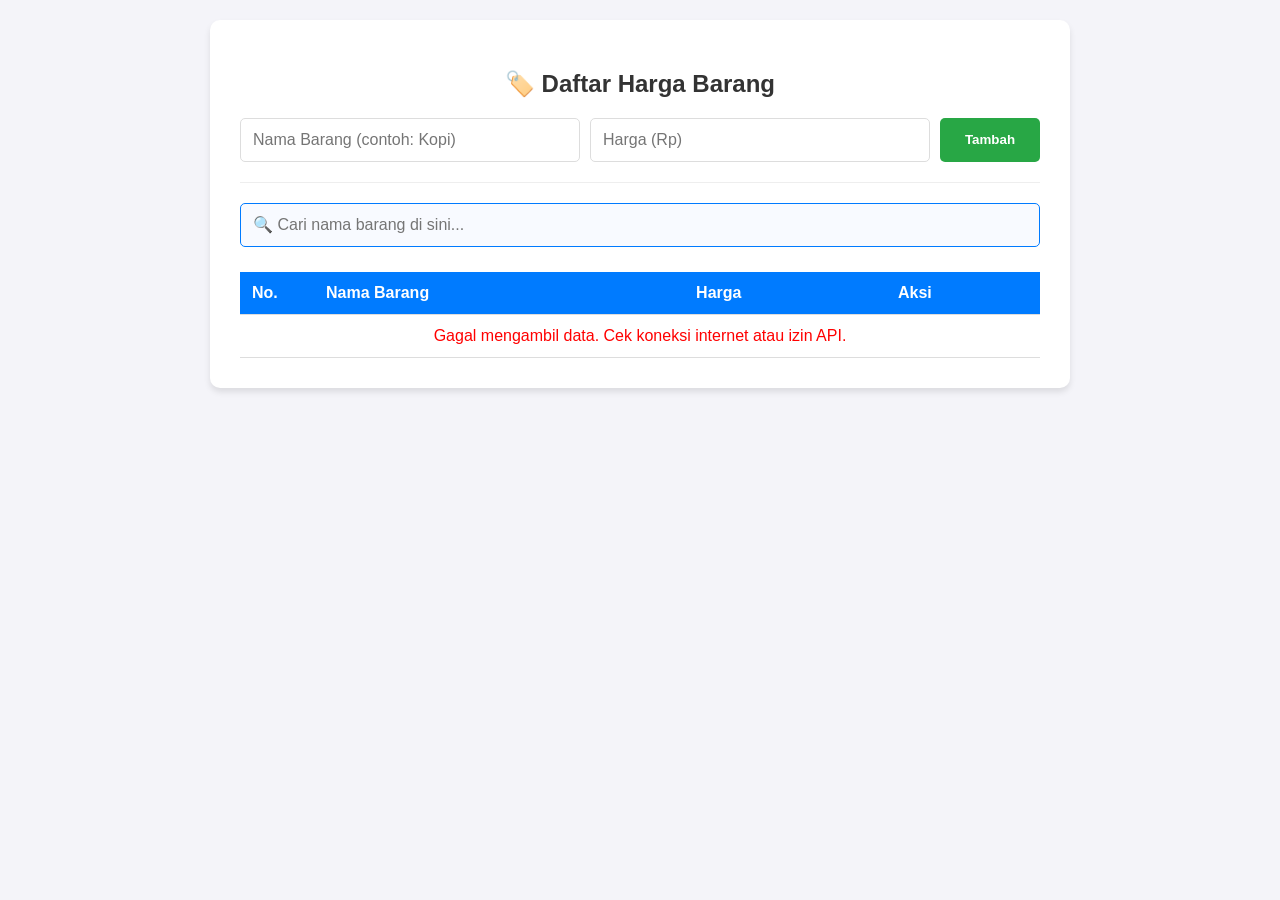
<file: index.html>
<!DOCTYPE html>
<html lang="id">
<head>
    <meta charset="UTF-8">
    <meta name="viewport" content="width=device-width, initial-scale=1.0">
    <title>Aplikasi List Harga Barang</title>
    <link rel="stylesheet" href="style.css">
</head>
<body>

    <div class="container">
        <h2>🏷️ Daftar Harga Barang</h2>

        <form id="itemForm">
            <input type="hidden" id="edit-index"> <div class="form-group">
                <input type="text" id="itemName" placeholder="Nama Barang (contoh: Kopi)" required>
                <input type="number" id="itemPrice" placeholder="Harga (Rp)" required>
                <button type="submit" id="submit-btn">Tambah</button>
                <button type="button" id="cancel-btn" onclick="resetForm()">Batal</button>
            </div>
        </form>

        <hr style="border: 0; border-top: 1px solid #eee; margin: 20px 0;">

        <div class="search-box">
            <input type="text" id="searchInput" placeholder="🔍 Cari nama barang di sini...">
        </div>

        <div class="table-responsive">
            <table>
                <thead>
                    <tr>
                        <th style="width: 50px;">No.</th>
                        <th>Nama Barang</th>
                        <th>Harga</th>
                        <th style="width: 130px;">Aksi</th>
                    </tr>
                </thead>
                <tbody id="tableBody">
                    </tbody>
            </table>
        </div>
    </div>

    <script src="script.js"></script>
</body>
</html>
</file>
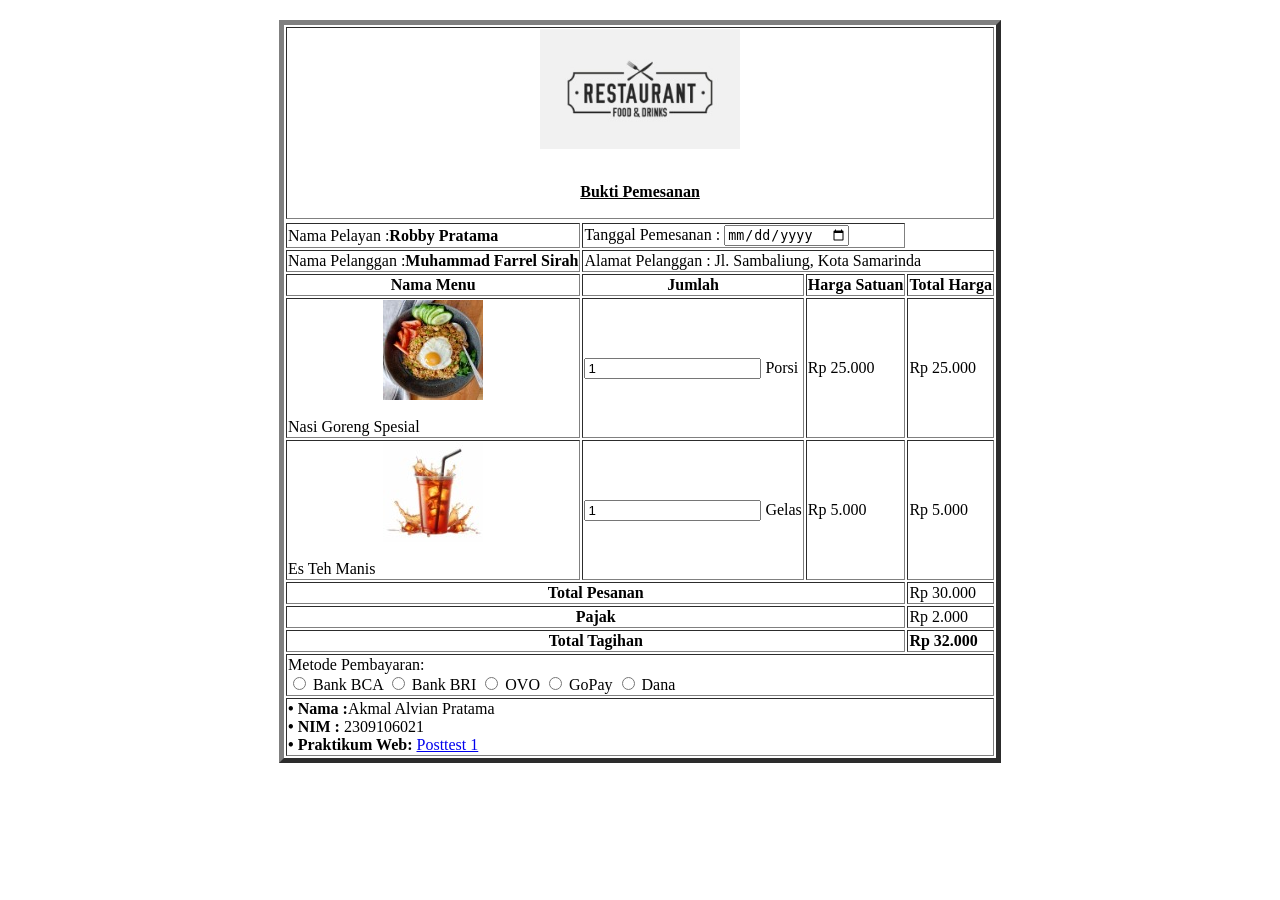
<file: Posttets_WEB_1/index.html>
<!DOCTYPE html>
<html lang="en">
<head>
    <meta charset="UTF-8">
    <meta name="viewport" content="width=device-width, initial-scale=1.0">
    <title>Document</title>
    <style>
        .tengah {
            text-align: center;
        }
        img {
            display: block;
            margin: 0 auto;
            max-width: 200px;
            height: auto;
        }
        .table-container {
            display: flex;
            justify-content: center;
            margin-top: 20px;
        }
    </style>
</head>
<body>
    <div class="table-container">
        <table border="5">
            <tr>
                <td colspan="4" class="tengah">
                    <img src="logo-resto.jpeg" alt="Logo Restoran"><br>
                    <p><ins><b>Bukti Pemesanan</b></ins></p>
                </td>
            </tr>
            <tr>
                <tr>
                    <td>Nama Pelayan :<strong>Robby Pratama</td></strong>
                    <td colspan="2">Tanggal Pemesanan : <input type="date"></td>
                </tr>
                <tr>
                    <td>Nama Pelanggan :<strong>Muhammad Farrel Sirah</td></strong>
                    <td colspan="3">Alamat Pelanggan : Jl. Sambaliung, Kota Samarinda</td>
                </tr>
                <tr>
                    <td align="center"><strong>Nama Menu</strong></td>
                    <td align="center"><strong>Jumlah</strong></td>
                    <td align="center"><strong>Harga Satuan</strong></td>
                    <td align="center"><strong>Total Harga</strong></td>
                </tr>
                <tr>
                    <td><img src="nasi-goreng.jpeg" alt="Nasi Goreng Spesial"><br>Nasi Goreng Spesial</td>
                    <td><input type="number" id="jumlahNasgor" value="1" min="1" onchange="updateTotal()"> Porsi</td>
                    <td>Rp 25.000</td>
                    <td id="totalHargaNasgor">Rp 25.000</td>
                </tr>
                <tr>
                    <td><img src="es-teh-manis.jpeg" alt="Es Teh Manis"><br>Es Teh Manis</td>
                    <td><input type="number" id="jumlahEsteh" value="1" min="1" onchange="updateTotal()"> Gelas</td>
                    <td>Rp 5.000</td>
                    <td id="totalHargaEsteh">Rp 5.000</td>
                </tr>
                <tr>
                    <td colspan="3" class="tengah"><b>Total Pesanan</b></td>
                    <td id="totalPesanan">Rp 30.000</td>
                </tr>
                <tr>
                    <td colspan="3" class="tengah"><b>Pajak</b></td>
                    <td>Rp 2.000</td>
                </tr>
                <tr>
                    <td colspan="3" class="tengah"><b>Total Tagihan</b></td>
                    <td id="totalTagihan"><b>Rp 32.000</b></td>
                </tr>
                <tr>
                    <td colspan="4">
                        Metode Pembayaran: <br>
                        <input type="radio" name="pembayaran" value="bca"> Bank BCA 
                        <input type="radio" name="pembayaran" value="bri"> Bank BRI 
                        <input type="radio" name="pembayaran" value="ovo"> OVO 
                        <input type="radio" name="pembayaran" value="gopay"> GoPay
                        <input type="radio" name="pembayaran" value="Dana"> Dana
                    </td>
                </tr>
                <tr>
                    <td colspan="4">
                        <strong>• Nama :</strong>Akmal Alvian Pratama<br>
                        <strong>• NIM :</strong> 2309106021<br>
                        <strong>• Praktikum Web:</strong> <a href="https://classroom.google.com/c/NzA1MzMyNzkzODU2/a/NzExMzgzNjYzOTIz/details">Posttest 1</a>
                    </td>
                </tr>
            </table>
        </div>
        </body>
        </html>
</body>
</html>
</file>
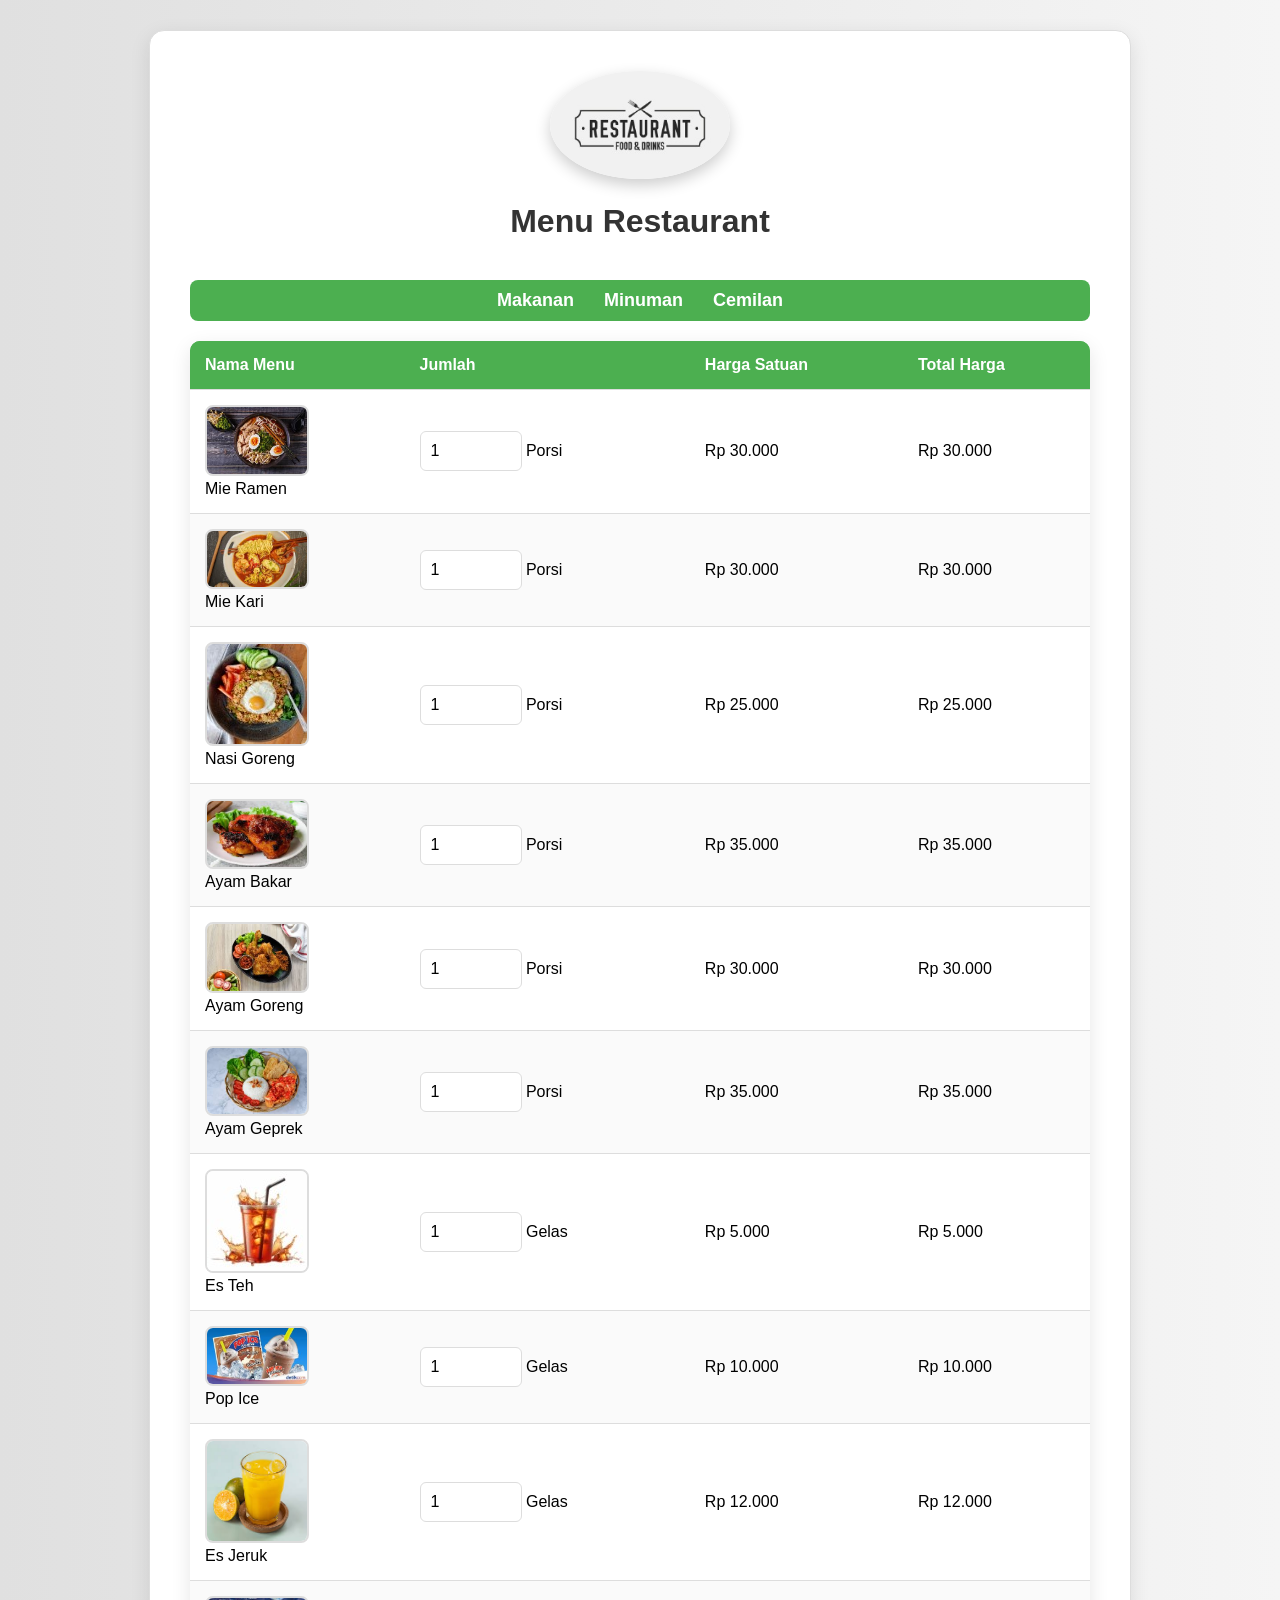
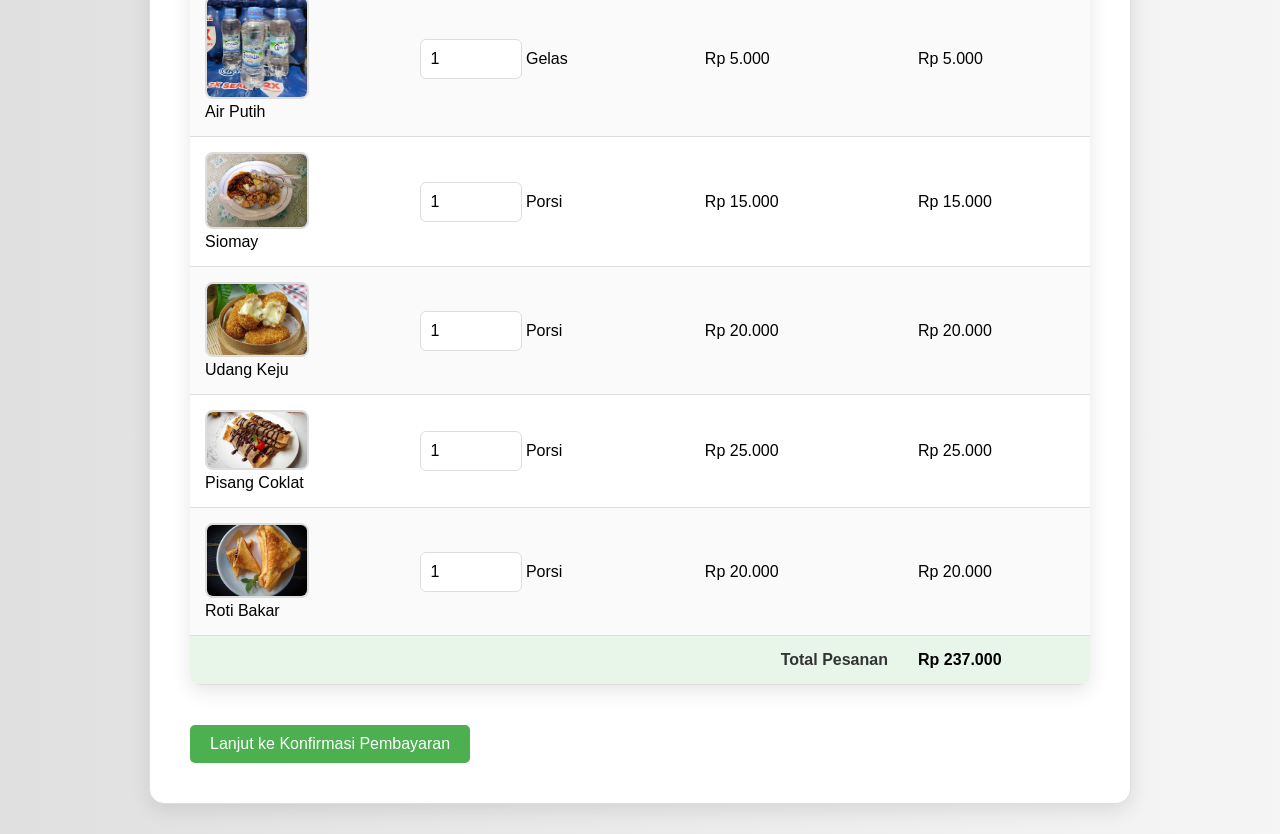
<file: Posttets_WEB_2/index.html>
<!DOCTYPE html>
<html lang="id">
<head>
    <meta charset="UTF-8">
    <meta name="viewport" content="width=device-width, initial-scale=1.0">
    <title>Menu Restoran</title>
    <link rel="stylesheet" href="style.css">
</head>
<body>
    <div class="container">
        <header>
            <img src="logo-resto.jpeg" alt="Logo Restoran" class="logo">
            <h1>Menu Restaurant</h1>
        </header>
        <nav class="navbar">
            <ul>
                <li><a href="#makanan">Makanan</a></li>
                <li><a href="#minuman">Minuman</a></li>
                <li><a href="#cemilan">Cemilan</a></li>
            </ul>
        </nav>
        <table>
            <thead>
                <tr>
                    <th>Nama Menu</th>
                    <th>Jumlah</th>
                    <th>Harga Satuan</th>
                    <th>Total Harga</th>
                </tr>
            </thead>
            <tbody id="makanan">
                <tr>
                    <td><img src="Mie-ramen.jpeg" alt="Mie Ramen" class="menu-img"><br>Mie Ramen</td>
                    <td><input type="number" id="jumlahMieRamen" value="1" min="1" onchange="updateTotal()"> Porsi</td>
                    <td>Rp 30.000</td>
                    <td id="totalHargaMieRamen">Rp 30.000</td>
                </tr>
                <tr>
                    <td><img src="mie-kari.jpeg" alt="Mie Kari" class="menu-img"><br>Mie Kari</td>
                    <td><input type="number" id="jumlahMieKari" value="1" min="1" onchange="updateTotal()"> Porsi</td>
                    <td>Rp 30.000</td>
                    <td id="totalHargaMieKari">Rp 30.000</td>
                </tr>
                <tr>
                    <td><img src="nasi-goreng.jpeg" alt="Nasi Goreng" class="menu-img"><br>Nasi Goreng</td>
                    <td><input type="number" id="jumlahNasgor" value="1" min="1" onchange="updateTotal()"> Porsi</td>
                    <td>Rp 25.000</td>
                    <td id="totalHargaNasgor">Rp 25.000</td>
                </tr>
                <tr>
                    <td><img src="ayam-bakar.jpeg" alt="Ayam Bakar" class="menu-img"><br>Ayam Bakar</td>
                    <td><input type="number" id="jumlahAyamBakar" value="1" min="1" onchange="updateTotal()"> Porsi</td>
                    <td>Rp 35.000</td>
                    <td id="totalHargaAyamBakar">Rp 35.000</td>
                </tr>
                <tr>
                    <td><img src="ayam-goreng.jpeg" alt="Ayam Goreng" class="menu-img"><br>Ayam Goreng</td>
                    <td><input type="number" id="jumlahAyamGoreng" value="1" min="1" onchange="updateTotal()"> Porsi</td>
                    <td>Rp 30.000</td>
                    <td id="totalHargaAyamGoreng">Rp 30.000</td>
                </tr>
                <tr>
                    <td><img src="ayam-geprek.jpeg" alt="Ayam Geprek" class="menu-img"><br>Ayam Geprek</td>
                    <td><input type="number" id="jumlahAyamGeprek" value="1" min="1" onchange="updateTotal()"> Porsi</td>
                    <td>Rp 35.000</td>
                    <td id="totalHargaAyamGeprek">Rp 35.000</td>
                </tr>
                <tr id="minuman">
                    <td><img src="es-teh-manis.jpeg" alt="Es Teh" class="menu-img"><br>Es Teh</td>
                    <td><input type="number" id="jumlahEsTeh" value="1" min="1" onchange="updateTotal()"> Gelas</td>
                    <td>Rp 5.000</td>
                    <td id="totalHargaEsTeh">Rp 5.000</td>
                </tr>
                <tr>
                    <td><img src="pop-ice.jpeg" alt="Pop Ice" class="menu-img"><br>Pop Ice</td>
                    <td><input type="number" id="jumlahPopIce" value="1" min="1" onchange="updateTotal()"> Gelas</td>
                    <td>Rp 10.000</td>
                    <td id="totalHargaPopIce">Rp 10.000</td>
                </tr>
                <tr>
                    <td><img src="es-jeruk.jpeg" alt="Es Jeruk" class="menu-img"><br>Es Jeruk</td>
                    <td><input type="number" id="jumlahEsJeruk" value="1" min="1" onchange="updateTotal()"> Gelas</td>
                    <td>Rp 12.000</td>
                    <td id="totalHargaEsJeruk">Rp 12.000</td>
                </tr>
                <tr>
                    <td><img src="air-putih.jpeg" alt="Air Putih" class="menu-img"><br>Air Putih</td>
                    <td><input type="number" id="jumlahAirPutih" value="1" min="1" onchange="updateTotal()"> Gelas</td>
                    <td>Rp 5.000</td>
                    <td id="totalHargaAirPutih">Rp 5.000</td>
                </tr>
                <tr id="cemilan">
                    <td><img src="siomay.jpeg" alt="Siomay" class="menu-img"><br>Siomay</td>
                    <td><input type="number" id="jumlahSiomay" value="1" min="1" onchange="updateTotal()"> Porsi</td>
                    <td>Rp 15.000</td>
                    <td id="totalHargaSiomay">Rp 15.000</td>
                </tr>
                <tr>
                    <td><img src="udang-keju.jpeg" alt="Udang Keju" class="menu-img"><br>Udang Keju</td>
                    <td><input type="number" id="jumlahUdangKeju" value="1" min="1" onchange="updateTotal()"> Porsi</td>
                    <td>Rp 20.000</td>
                    <td id="totalHargaUdangKeju">Rp 20.000</td>
                </tr>
                <tr>
                    <td><img src="pisang-coklat.jpeg" alt="Pisang Coklat" class="menu-img"><br>Pisang Coklat</td>
                    <td><input type="number" id="jumlahPisangCoklat" value="1" min="1" onchange="updateTotal()"> Porsi</td>
                    <td>Rp 25.000</td>
                    <td id="totalHargaPisangCoklat">Rp 25.000</td>
                </tr>
                <tr>
                    <td><img src="roti-bakar.jpeg" alt="Roti Bakar" class="menu-img"><br>Roti Bakar</td>
                    <td><input type="number" id="jumlahRotiBakar" value="1" min="1" onchange="updateTotal()"> Porsi</td>
                    <td>Rp 20.000</td>
                    <td id="totalHargaRotiBakar">Rp 20.000</td>
                </tr>
                <tr class="total-row">
                    <td colspan="3" class="right">Total Pesanan</td>
                    <td id="totalPesanan">Rp 237.000</td>
                </tr>
            </tbody>
        </table>
        <button onclick="window.location.href='konfirmasi.html'">Lanjut ke Konfirmasi Pembayaran</button>
    </div>
</body>
</html>
</file>
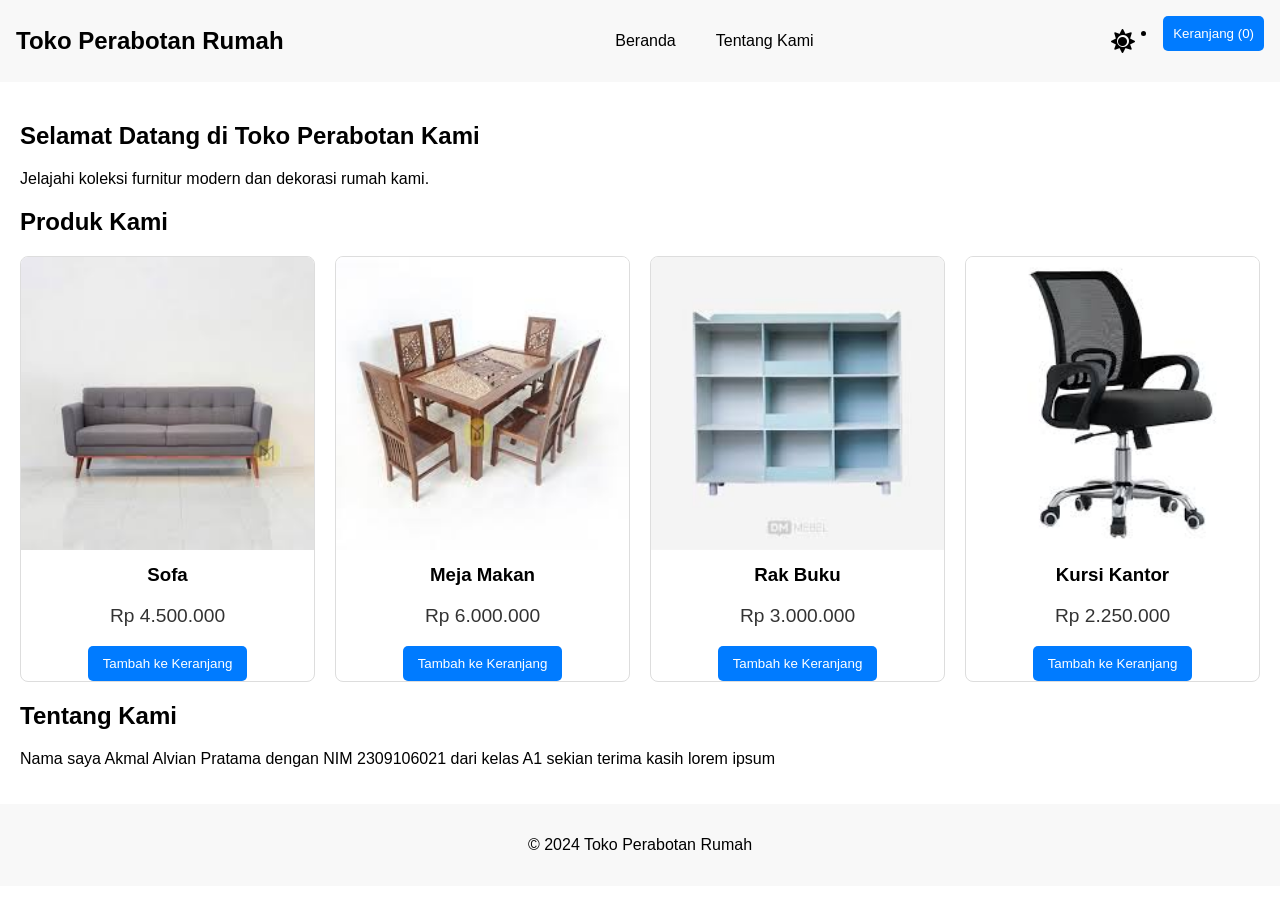
<file: Posttets_WEB_3/index.html>
<!DOCTYPE html>
<html lang="id">
<head>
    <meta charset="UTF-8">
    <meta name="viewport" content="width=device-width, initial-scale=1.0">
    <title>Toko Perabotan Rumah</title>
    <link rel="stylesheet" href="style.css">
    <link rel="stylesheet" href="https://cdnjs.cloudflare.com/ajax/libs/font-awesome/5.15.4/css/all.min.css">
</head>
<body class="light-mode">
    <!-- Kotak Pop-up -->
    <div id="popup" class="popup hidden">
        <div class="popup-content">
            <span id="close-popup">&times;</span>
            <h2>Selamat Datang di Toko Perabotan Rumah Kami!</h2>
            <p>Temukan koleksi terbaru dan penawaran menarik kami.</p>
        </div>
    </div>

    <!-- Header -->
    <header>
        <div class="logo">Toko Perabotan Rumah</div>
        <nav>
            <ul class="nav-links">
                <li><a href="#">Beranda</a></li>
                <li><a href="#about">Tentang Kami</a></li>
            </ul>
            <button id="dark-mode-toggle">
                <i class="fas fa-sun" id="sun-icon"></i>
                <i class="fas fa-moon" id="moon-icon" style="display: none;"></i>
            </button>
            <li><button id="cart-button">Keranjang (<span id="cart-count">0</span>)</button></li>         
        </nav>
        <div class="hamburger">
            <div class="bar"></div>
            <div class="bar"></div>
            <div class="bar"></div>
        </div>  
        <div id="cart-modal" class="hidden">
            <div class="cart-content">
                <h2>Keranjang Belanja</h2>
                <ul id="cart-items"></ul>
                <button id="clear-cart">Kosongkan Keranjang</button>
                <button id="close-cart">Tutup</button>
            </div>
        </div>
    </header>

        

    <!-- Konten Utama -->
    <main>
        <section id="home">
            <h1>Selamat Datang di Toko Perabotan Kami</h1>
            <p>Jelajahi koleksi furnitur modern dan dekorasi rumah kami.</p>
        </section>
    
        <section id="products">
            <h2>Produk Kami</h2>
            <div class="product-container">
                <div class="product-card">
                    <img src="gambar/sofa.jpg" alt="Produk 1">
                    <h3>Sofa</h3>
                    <p>Rp 4.500.000</p>
                    <button>Tambah ke Keranjang</button>
                </div>
                <div class="product-card">
                    <img src="gambar/meja makan.jpg" alt="Produk 2">
                    <h3>Meja Makan</h3>
                    <p>Rp 6.000.000</p>
                    <button>Tambah ke Keranjang</button>
                </div>
                <div class="product-card">
                    <img src="gambar/rak buku.jpg" alt="Produk 3">
                    <h3>Rak Buku</h3>
                    <p>Rp 3.000.000</p>
                    <button>Tambah ke Keranjang</button>
                </div>
                <div class="product-card">
                    <img src="gambar/kursi kantor.jpg" alt="Produk 4">
                    <h3>Kursi Kantor</h3>
                    <p>Rp 2.250.000</p>
                    <button>Tambah ke Keranjang</button>
                </div>
            </div>
        </section>
    
        <section id="about">
            <h2>Tentang Kami</h2>
            <p>Nama saya Akmal Alvian Pratama dengan NIM 2309106021 dari kelas A1 sekian terima kasih lorem ipsum</p>
        </section>
    </main>

    <!-- Footer -->
    <footer>
        <p>&copy; 2024 Toko Perabotan Rumah</p>
    </footer>

    <script src="script.js"></script>
</body>
</html>
</file>
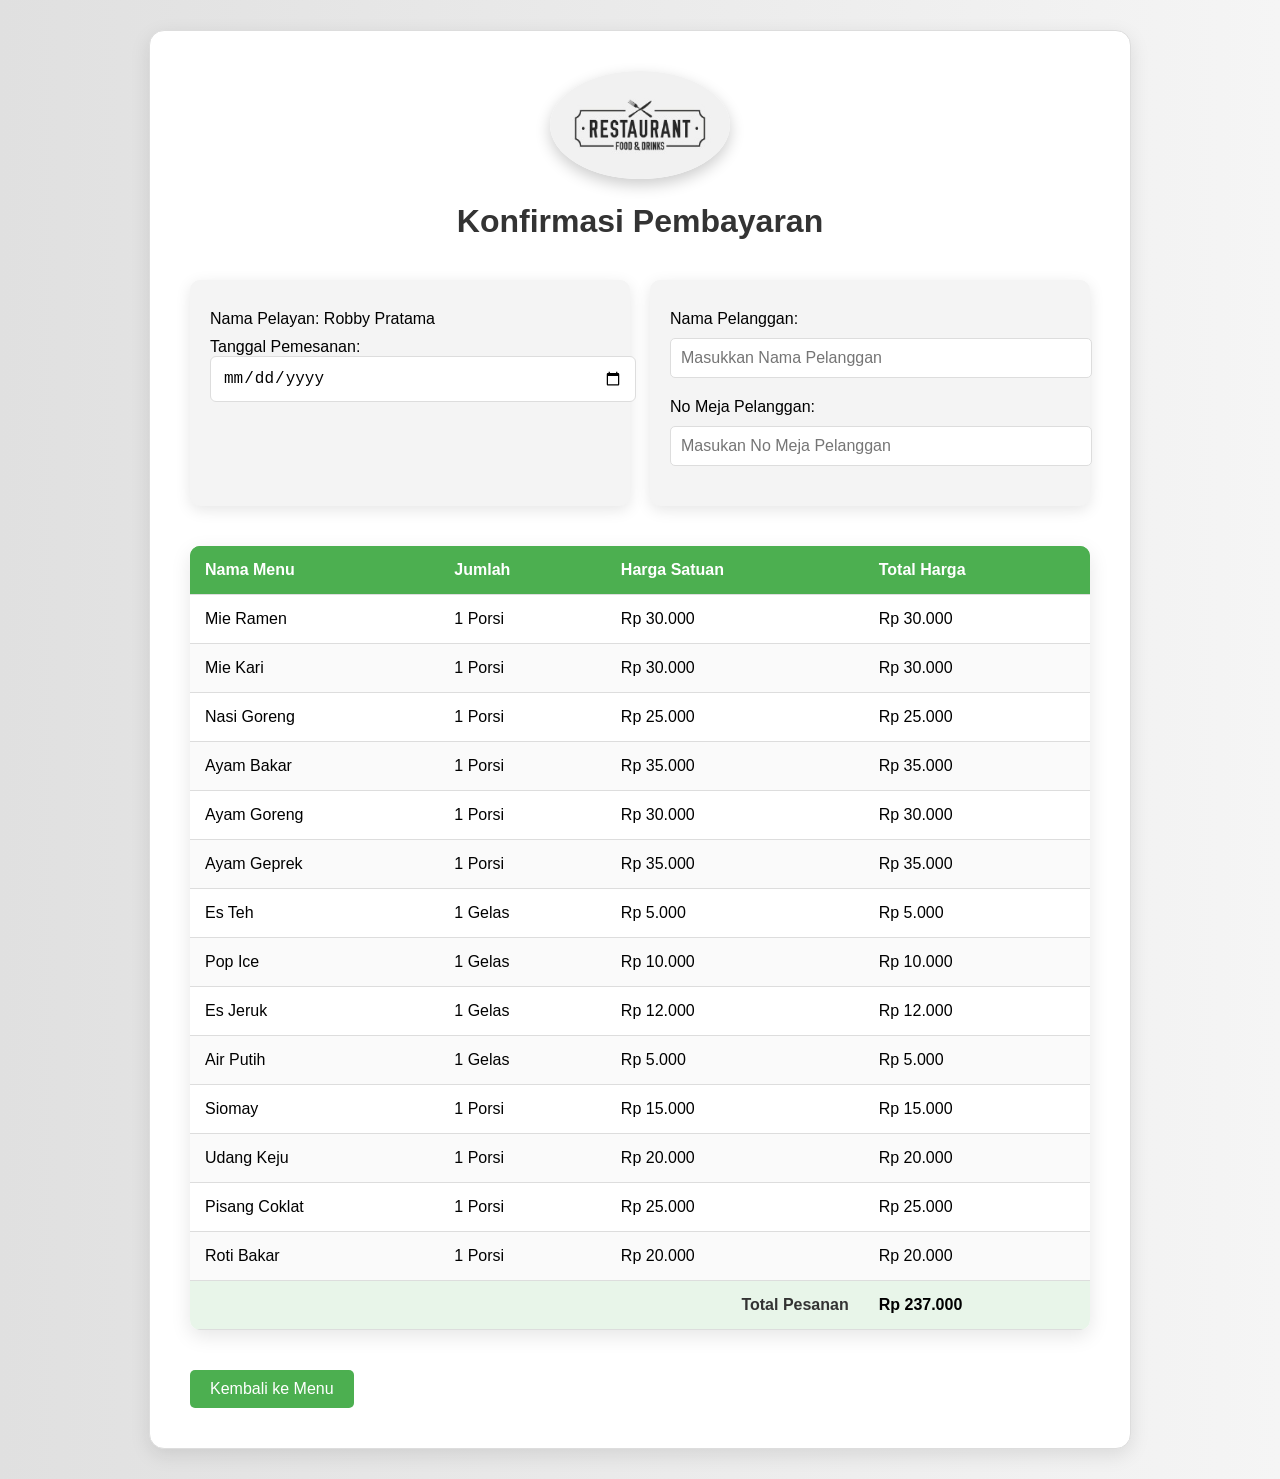
<file: Posttets_WEB_2/konfirmasi.html>
<!DOCTYPE html>
<html lang="id">
<head>
    <meta charset="UTF-8">
    <meta name="viewport" content="width=device-width, initial-scale=1.0">
    <title>Konfirmasi Pembayaran</title>
    <link rel="stylesheet" href="style.css">
</head>
<body>
    <div class="container">
        <header>
            <img src="logo-resto.jpeg" alt="Logo Restoran" class="logo">
            <h1>Konfirmasi Pembayaran</h1>
        </header>
        <section class="order-info">
            <div class="info">
                <p>Nama Pelayan: Robby Pratama</p>
                <p>Tanggal Pemesanan: <input type="date"></p>
            </div>
            <div class="info">
                <p>Nama Pelanggan: <input type="text" id="namaPelanggan" placeholder="Masukkan Nama Pelanggan"></p>
                <p>No Meja Pelanggan: <input type="text" id="alamatPemesanan" placeholder="Masukan No Meja Pelanggan"></p>
            </div>
        </section>
        <table>
            <thead>
                <tr>
                    <th>Nama Menu</th>
                    <th>Jumlah</th>
                    <th>Harga Satuan</th>
                    <th>Total Harga</th>
                </tr>
            </thead>
            <tbody>
                <tr>
                    <td>Mie Ramen</td>
                    <td>1 Porsi</td>
                    <td>Rp 30.000</td>
                    <td>Rp 30.000</td>
                </tr>
                <tr>
                    <td>Mie Kari</td>
                    <td>1 Porsi</td>
                    <td>Rp 30.000</td>
                    <td>Rp 30.000</td>
                </tr>
                <tr>
                    <td>Nasi Goreng</td>
                    <td>1 Porsi</td>
                    <td>Rp 25.000</td>
                    <td>Rp 25.000</td>
                </tr>
                <tr>
                    <td>Ayam Bakar</td>
                    <td>1 Porsi</td>
                    <td>Rp 35.000</td>
                    <td>Rp 35.000</td>
                </tr>
                <tr>
                    <td>Ayam Goreng</td>
                    <td>1 Porsi</td>
                    <td>Rp 30.000</td>
                    <td>Rp 30.000</td>
                </tr>
                <tr>
                    <td>Ayam Geprek</td>
                    <td>1 Porsi</td>
                    <td>Rp 35.000</td>
                    <td>Rp 35.000</td>
                </tr>
                <tr>
                    <td>Es Teh</td>
                    <td>1 Gelas</td>
                    <td>Rp 5.000</td>
                    <td>Rp 5.000</td>
                </tr>
                <tr>
                    <td>Pop Ice</td>
                    <td>1 Gelas</td>
                    <td>Rp 10.000</td>
                    <td>Rp 10.000</td>
                </tr>
                <tr>
                    <td>Es Jeruk</td>
                    <td>1 Gelas</td>
                    <td>Rp 12.000</td>
                    <td>Rp 12.000</td>
                </tr>
                <tr>
                    <td>Air Putih</td>
                    <td>1 Gelas</td>
                    <td>Rp 5.000</td>
                    <td>Rp 5.000</td>
                </tr>
                <tr>
                    <td>Siomay</td>
                    <td>1 Porsi</td>
                    <td>Rp 15.000</td>
                    <td>Rp 15.000</td>
                </tr>
                <tr>
                    <td>Udang Keju</td>
                    <td>1 Porsi</td>
                    <td>Rp 20.000</td>
                    <td>Rp 20.000</td>
                </tr>
                <tr>
                    <td>Pisang Coklat</td>
                    <td>1 Porsi</td>
                    <td>Rp 25.000</td>
                    <td>Rp 25.000</td>
                </tr>
                <tr>
                    <td>Roti Bakar</td>
                    <td>1 Porsi</td>
                    <td>Rp 20.000</td>
                    <td>Rp 20.000</td>
                </tr>
                <tr class="total-row">
                    <td colspan="3" class="right">Total Pesanan</td>
                    <td>Rp 237.000</td>
                </tr>
            </tbody>
        </table>
        <button onclick="window.location.href='index.html'">Kembali ke Menu</button>
    </div>
</body>
</html>
</file>
<file: style.css>
body {
    font-family: 'Segoe UI', Tahoma, Geneva, Verdana, sans-serif;
    background-color: #f4f4f9;
    margin: 0;
    padding: 20px;
    display: flex;
    justify-content: center;
}

.container {
    width: 100%;
    max-width: 800px;
    background: white;
    padding: 30px;
    border-radius: 10px;
    box-shadow: 0 4px 6px rgba(0,0,0,0.1);
}

h2 {
    text-align: center;
    color: #333;
    margin-bottom: 20px;
}

/* Form Styles */
.form-group {
    display: flex;
    gap: 10px;
    margin-bottom: 10px;
    flex-wrap: wrap;
}

input {
    padding: 12px;
    border: 1px solid #ddd;
    border-radius: 5px;
    flex: 1;
    font-size: 16px;
}

/* Search Box Style */
.search-box {
    margin-bottom: 15px;
}

#searchInput {
    width: 100%;
    box-sizing: border-box;
    border: 1px solid #007bff;
    background-color: #f8faff;
}

button {
    padding: 12px 20px;
    cursor: pointer;
    border: none;
    border-radius: 5px;
    font-weight: bold;
    color: white;
    transition: 0.3s;
}

#submit-btn {
    background-color: #28a745;
    flex-basis: 100px;
}

#submit-btn:hover {
    background-color: #218838;
}

#submit-btn:disabled {
    background-color: #ccc;
    cursor: not-allowed;
}

#cancel-btn {
    background-color: #6c757d;
    display: none;
}

/* Table Styles */
.table-responsive {
    overflow-x: auto;
}

table {
    width: 100%;
    border-collapse: collapse;
    margin-top: 10px;
}

th, td {
    padding: 12px;
    text-align: left;
    border-bottom: 1px solid #ddd;
}

th {
    background-color: #007bff;
    color: white;
}

tr:hover {
    background-color: #f1f1f1;
}

.action-buttons {
    display: flex;
    gap: 5px;
}

.btn-edit {
    background-color: #ffc107;
    color: #333;
    padding: 6px 10px;
    font-size: 14px;
}

.btn-delete {
    background-color: #dc3545;
    padding: 6px 10px;
    font-size: 14px;
}

.empty-message {
    text-align: center;
    color: #777;
    font-style: italic;
    padding: 20px;
}
</file>
<file: Posttets_WEB_2/style.css>
body {
    font-family: 'Roboto', sans-serif;
    margin: 0;
    padding: 0;
    background: linear-gradient(to right, #e0e0e0, #f5f5f5);
}

.container {
    max-width: 900px;
    margin: 30px auto;
    background: #ffffff;
    padding: 40px;
    border-radius: 15px;
    box-shadow: 0 6px 20px rgba(0, 0, 0, 0.1);
    border: 1px solid #ddd;
}

header {
    text-align: center;
    margin-bottom: 40px;
}

.logo {
    max-width: 180px;
    height: auto;
    border-radius: 50%;
    box-shadow: 0 6px 15px rgba(0, 0, 0, 0.2);
    margin-bottom: 10px;
}

h1 {
    margin: 10px 0;
    color: #333;
    font-size: 32px;
    font-weight: 700;
}

.navbar {
    margin-bottom: 20px;
    background-color: #4caf50;
    padding: 10px;
    border-radius: 8px;
}

.navbar ul {
    list-style: none;
    padding: 0;
    margin: 0;
    display: flex;
    justify-content: center;
}

.navbar li {
    margin: 0 15px;
}

.navbar a {
    color: #ffffff;
    text-decoration: none;
    font-size: 18px;
    font-weight: bold;
}

.navbar a:hover {
    text-decoration: underline;
}

.order-info {
    display: flex;
    justify-content: space-between;
    margin-bottom: 40px;
    flex-wrap: wrap;
}

.info {
    flex: 1;
    padding: 20px;
    box-sizing: border-box;
    background: #f4f4f4;
    border-radius: 10px;
    box-shadow: 0 4px 15px rgba(0, 0, 0, 0.1);
    margin-right: 20px;
}

.info:last-child {
    margin-right: 0;
}

.info p {
    margin: 10px 0;
}

table {
    width: 100%;
    border-collapse: collapse;
    margin-bottom: 40px;
    background: #ffffff;
    border-radius: 10px;
    overflow: hidden;
    box-shadow: 0 6px 20px rgba(0, 0, 0, 0.1);
}

thead {
    background: linear-gradient(to right, #4caf50, #66bb6a);
    color: #ffffff;
}

th, td {
    padding: 15px;
    text-align: left;
    border-bottom: 1px solid #ddd;
}

th {
    background: #4caf50;
    color: #fff;
    font-size: 16px;
    font-weight: bold;
}

tbody tr:nth-child(even) {
    background: #fafafa;
}

tbody tr:hover {
    background: #e0f7fa;
    transform: translateY(-2px);
    box-shadow: 0 4px 15px rgba(0, 0, 0, 0.1);
    transition: background 0.3s, transform 0.3s, box-shadow 0.3s;
}

.menu-img {
    max-width: 100px;
    height: auto;
    border-radius: 8px;
    border: 2px solid #ddd;
}

.total-row {
    background: #e8f5e9;
    font-weight: bold;
}

.right {
    text-align: right;
    color: #333;
}

input[type="number"] {
    width: 80px;
    padding: 10px;
    border: 1px solid #ddd;
    border-radius: 6px;
    font-size: 16px;
    transition: border-color 0.3s, box-shadow 0.3s;
}

input[type="number"]:focus {
    border-color: #4caf50;
    box-shadow: 0 0 8px rgba(0, 255, 0, 0.2);
    outline: none;
}

input[type="date"], input[type="text"] {
    width: 100%;
    padding: 12px;
    border: 1px solid #ddd;
    border-radius: 6px;
    font-size: 16px;
    transition: border-color 0.3s, box-shadow 0.3s;
}

input[type="date"]:focus, input[type="text"]:focus {
    border-color: #4caf50;
    box-shadow: 0 0 8px rgba(0, 255, 0, 0.2);
    outline: none;
}

input[type="radio"] {
    margin-right: 10px;
}

a {
    color: #2196f3;
    text-decoration: none;
    font-weight: 600;
}

a:hover {
    text-decoration: underline;
}

@media (max-width: 768px) {
    .order-info {
        flex-direction: column;
    }

    .info {
        margin-right: 0;
        margin-bottom: 20px;
    }
}

@media (max-width: 480px) {
    th, td {
        font-size: 14px;
    }

    input[type="number"] {
        width: 60px;
    }

    input[type="text"], input[type="date"] {
        font-size: 14px;
    }
}

button {
    background-color: #4caf50;
    color: white;
    padding: 10px 20px;
    border: none;
    border-radius: 5px;
    font-size: 16px;
    cursor: pointer;
    transition: background-color 0.3s;
}

button:hover {
    background-color: #45a049;
}

.order-info .info input[type="text"] {
    width: 100%;
    padding: 10px;
    margin: 10px 0;
    border: 1px solid #ddd;
    border-radius: 5px;
    font-size: 16px;
}

input[type="radio"] {
    margin-right: 10px;
}

input[type="radio"] + label {
    margin-right: 20px;
}
</file>
<file: Posttets_WEB_3/style.css>
body {
    margin: 0;
    font-family: Arial, sans-serif;
    transition: background-color 0.4s ease, color 0.4s ease;
}

header {
    background-color: #f8f8f8;
    padding: 1em;
    display: flex   ;
    justify-content: space-between;
    align-items: center;
}

.logo {
    font-size: 24px;
    font-weight: bold;
}

.hamburger {
    display: none;
}

.hamburger.active .bar:nth-child(1) {
    transform: rotate(45deg) translate(5px, 5px);
}

.hamburger.active .bar:nth-child(2) {
    opacity: 0;
}

.hamburger.active .bar:nth-child(3) {
    transform: rotate(-45deg) translate(5px, -5px);
}

nav {
    display: flex;
    flex: 1; 
    justify-content: center;
    position: relative;
}

.nav-links {
    display: flex;
    list-style: none;
    flex: 1;
    justify-content: center;
    gap: 20px;
}

.nav-links li {
    margin: 0 10px;
}

.nav-links a {
    text-decoration: none;
    color: black;
}

.hamburger .bar {
    width: 25px;
    height: 3px;
    background-color: black;
    margin: 5px;
    transition: all 0.4s ease;
}


main {
    padding: 20px;
}

.product-container {
    display: grid;
    grid-template-columns: repeat(auto-fill, minmax(250px, 1fr));
    gap: 20px;
    margin: 20px 0;
}

.product-card {
    background-color: white;
    border: 1px solid #ddd;
    border-radius: 8px;
    overflow: hidden;
    text-align: center;
    transition: transform 0.3s ease, box-shadow 0.3s ease;
}

.product-card:hover {
    transform: translateY(-5px);
    box-shadow: 0 4px 10px rgba(0, 0, 0, 0.2);
    
}

.product-card img {
    width: 100%;
    height: auto;
}

.product-card h3 {
    margin: 10px 0;
    color: #000000; /* Warna hitam di light mode */
}

body.dark-mode .product-card h3 {
    color: #ffffff; /* Warna putih di dark mode */
}

.product-card p {
    color: #333;
    font-size: 1.2em;
}

.product-card button {
    background-color: #007BFF;
    color: white;
    border: none;
    padding: 10px 15px;
    border-radius: 5px;
    cursor: pointer;
    transition: background-color 0.3s ease;
}

.product-card button:hover {
    background-color: #0056b3;
}


footer {
    text-align: center;
    padding: 1em;
    background-color: #f8f8f8;
}

body.dark-mode {
    background-color: #333;
    color: #fff;
}

body.dark-mode header, body.dark-mode footer {
    background-color: #444;
}

body.dark-mode .nav-links a {
    color: white; 
    transition: color 0.4s ease; 
}

#dark-mode-toggle {
    margin-left: auto;
    transition: background-color 0.3s ease, color 0.3s ease;
    background: none; 
    border: none; 
    cursor: pointer; 
    position: relative; 
}

#dark-mode-toggle:hover {
    background-color: #555; 
    color: #fff; 
}

body.dark-mode .popup-content {
    background-color: #444; 
    color: #fff; 
}

#sun-icon, #moon-icon {
    font-size: 24px;
    transition: opacity 0.5s ease; 
}

body:not(.dark-mode) #moon-icon {
    opacity: 0; 
}

body.dark-mode #moon-icon {
    opacity: 1; 
}

body.dark-mode #sun-icon {
    opacity: 0; 
}

body:not(.dark-mode) #sun-icon {
    opacity: 1;
}

.popup {
    position: fixed;
    top: 0;
    left: 0;
    width: 100%;
    height: 100%;
    background-color: rgba(0, 0, 0, 0.5);
    display: flex;
    justify-content: center;
    align-items: center;
}

.popup-content {
    background-color: white;
    padding: 20px;
    border-radius: 10px;
    position: relative;
    transition: background-color 0.4s ease, color 0.4s ease;
}

#close-popup {
    position: absolute;
    top: 10px;
    right: 10px;
    cursor: pointer;
}

.hidden {
    display: none;
    cursor: pointer;
}

@media (max-width: 768px) {
    .hamburger {
        display: block; 
        cursor: pointer; 
    }
    
    .nav-links {
        display: none;
        flex-direction: column;
        position: absolute;
        top: 60px;
        right: 0;
        background-color: #f8f8f8;
        width: 100%;
        text-align: center;
    }
    
    .nav-links.active {
        display: flex;
    }
    
    .hamburger .bar {
        width: 25px;
        height: 3px;
        background-color: black;
        margin: 5px;
        transition: all 0.3s ease;
    }
    
    .hamburger.active .bar:nth-child(1) {
        transform: rotate(45deg) translate(5px, 5px);
    }
    
    .hamburger.active .bar:nth-child(2) {
        opacity: 0;
    }
    
    .hamburger.active .bar:nth-child(3) {
        transform: rotate(-45deg) translate(5px, -5px);
    }
}

@keyframes popupFadeIn {
    0% {
        opacity: 0;
        transform: translateY(-50px);
    }
    100% {
        opacity: 1;
        transform: translateY(0);
    }
}

@keyframes popupFadeOut {
    0% {
        opacity: 1;
        transform: translateY(0);
    }
    100% {
        opacity: 0;
        transform: translateY(-50px);
    }
}

.popup.show {
    display: flex;
    animation: popupFadeIn 0.5s forwards;
}

.popup.hidden {
    animation: popupFadeOut 0.5s forwards;
}

button, a {
    transition: all 0.3s ease;
}

button:hover, a:hover {
    background-color: #333;
    color: #fff;
}

html {
    scroll-behavior: smooth;
}

.modal {
    position: fixed;
    top: 0;
    left: 0;
    width: 100%;
    height: 100%;
    background-color: rgba(0, 0, 0, 0.5);
    display: flex;
    justify-content: center;
    align-items: center;
    cursor: pointer;
    z-index: 1000;
}

#cart-modal {
    position: fixed;
    top: 0;
    left: 0;
    width: 100%;
    height: 100%;
    background-color: rgba(0, 0, 0, 0.5);
    display: flex;
    display: none;
    justify-content: center;
    align-items: center;
    cursor: pointer;
    z-index: 1000;
}

.cart-content {
    background-color: white;
    padding: 20px;
    border-radius: 10px;
    width: 300px;
    text-align: center;
    cursor: pointer;
    z-index: 1100;
}  

#cart-items {
    list-style: none;
    padding: 0;
    cursor: pointer;
}

#cart-items li {
    margin-bottom: 10px;
    cursor: pointer;
}

.hidden {
    display: none;
}

/* Untuk menambahkan posisi keranjang di header */
#cart-button {
    background-color: #007BFF;
    color: white;
    border: none;
    padding: 10px;
    cursor: pointer;
    border-radius: 5px;
}

#cart-button:hover {
    background-color: #0056b3;
}
</file>
